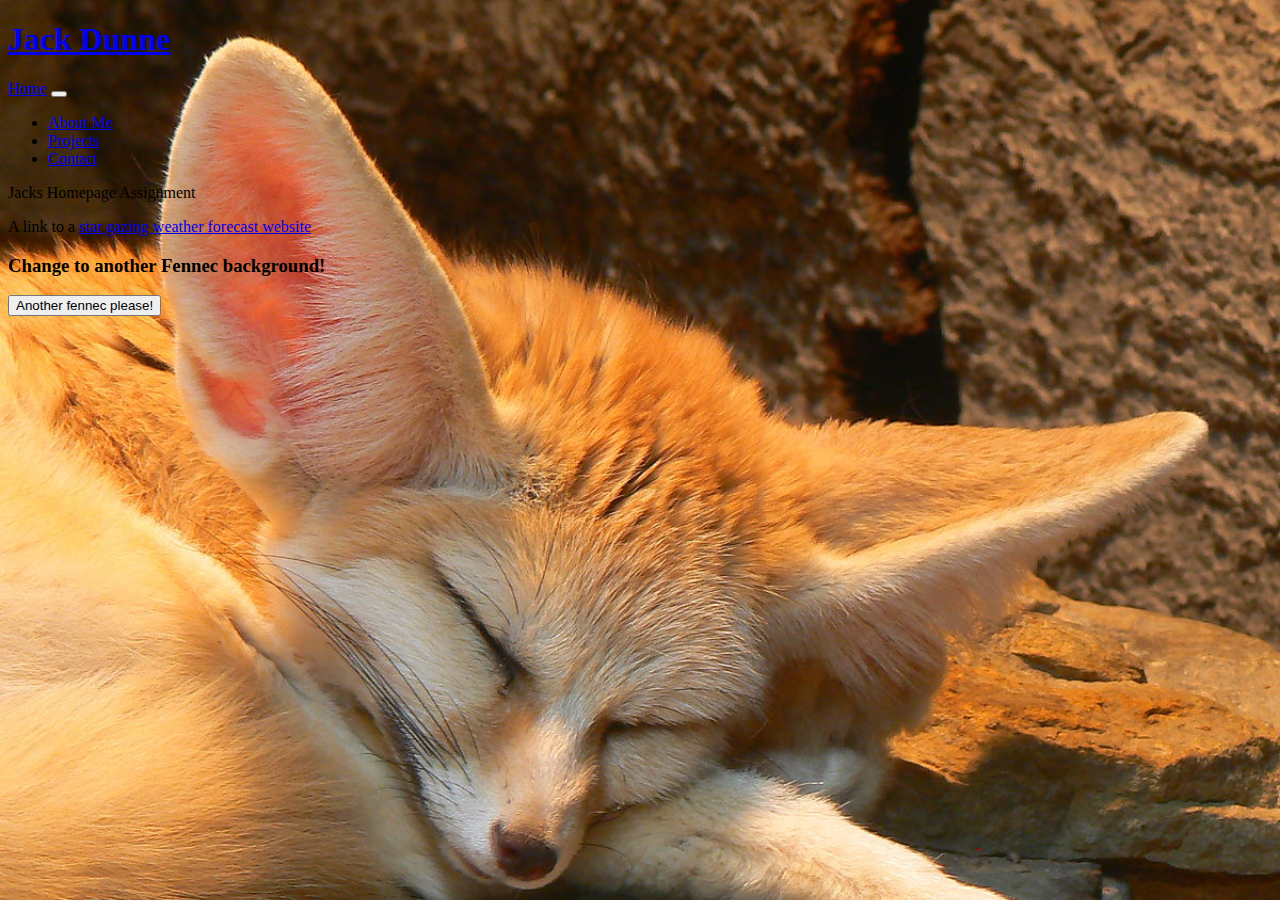
<file: CS50 intro/problems/homepage/index.html>
<!DOCTYPE html>

<html lang="en">
    <head>
        <link href="https://cdn.jsdelivr.net/npm/bootstrap@5.0.2/dist/css/bootstrap.min.css" rel="stylesheet" integrity="sha384-EVSTQN3/azprG1Anm3QDgpJLIm9Nao0Yz1ztcQTwFspd3yD65VohhpuuCOmLASjC" crossorigin="anonymous">
        <script src="https://cdn.jsdelivr.net/npm/bootstrap@5.0.2/dist/js/bootstrap.bundle.min.js" integrity="sha384-MrcW6ZMFYlzcLA8Nl+NtUVF0sA7MsXsP1UyJoMp4YLEuNSfAP+JcXn/tWtIaxVXM" crossorigin="anonymous"></script>
        <link href="styles.css" rel="stylesheet">
        <title>Jack Dunne</title>
        <meta name="viewport" content="initial-scale=1, width=device-width">
        <script src="script.js" type="text/javascript"></script>

    </head>


    <body>
    <h1><a href="index.html">Jack Dunne</a></h1>


    <nav class="navbar navbar-expand-lg navbar-light bg-light">
  <div class="container-fluid">
    <a class="navbar-brand" href="index.html">Home</a>
    <button class="navbar-toggler" type="button" data-bs-toggle="collapse" data-bs-target="#navbarSupportedContent" aria-controls="navbarSupportedContent" aria-expanded="false" aria-label="Toggle navigation">
      <span class="navbar-toggler-icon"></span>
    </button>
    <div class="collapse navbar-collapse" id="navbarSupportedContent">
      <ul class="navbar-nav me-auto mb-2 mb-lg-0">
        <li class="nav-item">
          <a class="nav-link active" aria-current="page" href="About.html">About Me</a>
        </li>
        <li class="nav-item">
          <a class="nav-link" href="Projects.html">Projects</a>
        </li>
        <li class="nav-item">
          <a class="nav-link" href="Contact.html">Contact</a>
        </li>
      </ul>
    </div>
  </div>
</nav>

<p>  Jacks Homepage Assignment </p>
<p>  A link to a <a href="https://clearoutside.com/forecast/54.02/-9.43"> star gazing weather forecast website </a> </p>



<h3> Change to another Fennec background!</h3>
  <button onclick="changeimage();">Another fennec please!</button>



    </body>
</html>
</file>
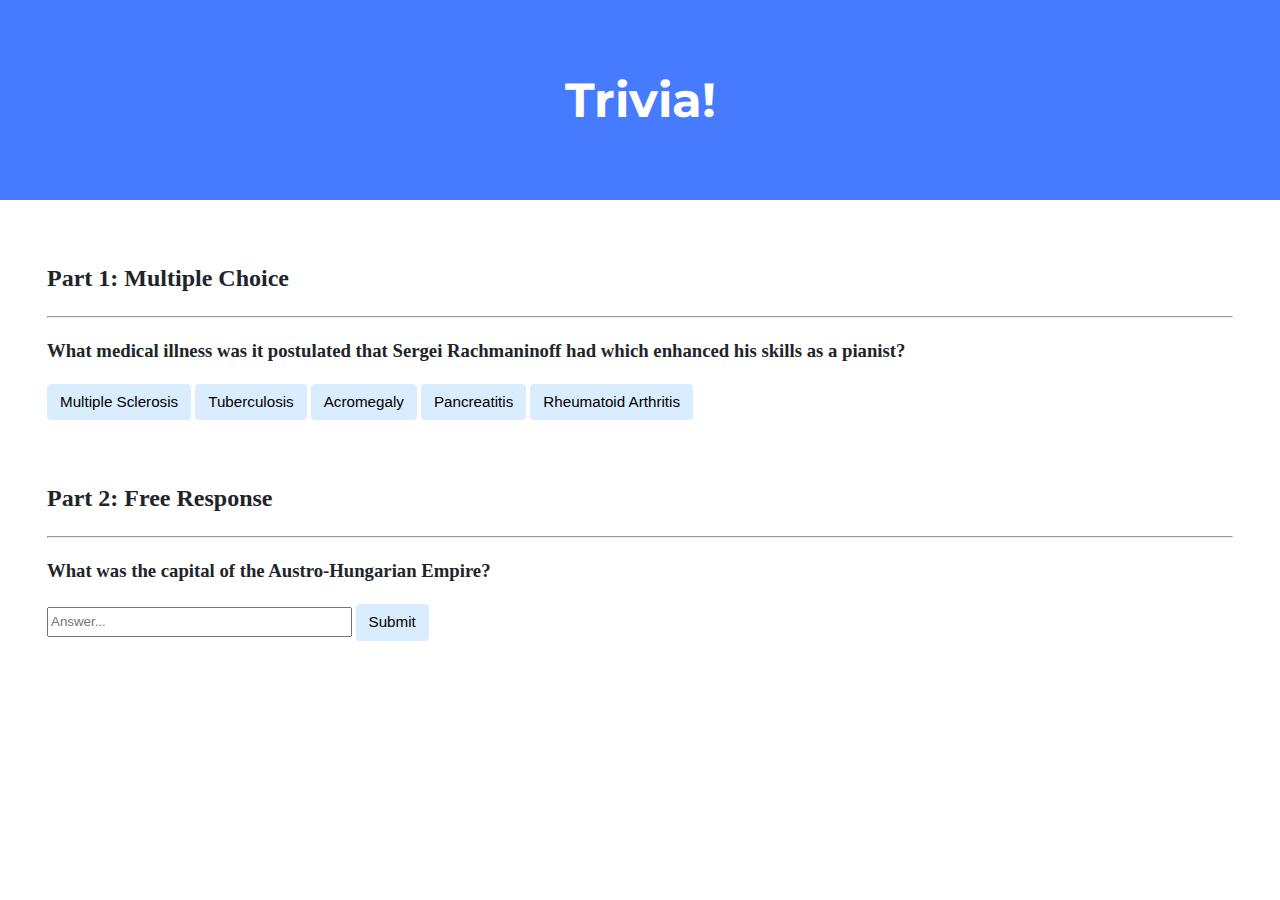
<file: CS50 intro/problems/trivia/index.html>
<!DOCTYPE html>

<html lang="en">
    <head>
        <link href="https://fonts.googleapis.com/css2?family=Montserrat:wght@500&display=swap" rel="stylesheet">
        <link href="styles.css" rel="stylesheet">
        <title>Trivia!</title>
        <script>
            // TODO: Add code to check answers to questions
            function TurnRed1(color)
            {
            document.getElementById('button1').style.backgroundColor = color;
            document.querySelector("#message").textContent = 'INCORRECT!';

            }

            function TurnRed2(color)
            {
            document.getElementById('button2').style.backgroundColor = color;
            document.querySelector("#message").textContent = 'INCORRECT!';

            }
            function TurnRed4(color)
            {
            document.getElementById('button4').style.backgroundColor = color;
            document.querySelector("#message").textContent = 'INCORRECT!';

            }

            function TurnRed5(color)
            {
            document.getElementById('button5').style.backgroundColor = color;
            document.querySelector("#message").textContent = 'INCORRECT!';
            }

            function TurnGreen(color)
            {
            document.getElementById('button3').style.backgroundColor = color;
            document.querySelector("#message").textContent = 'CORRECT!';
            }



            function free_response()
            {
            let answer = document.querySelector("#free_answer").value
                if (answer == 'Vienna')
                {
                document.getElementById('free_answer').style.backgroundColor = 'green';
                document.querySelector("#free_message").textContent = 'CORRECT!';
                }
                else
                {
                document.getElementById('free_answer').style.backgroundColor = 'red';
                document.querySelector("#free_message").textContent = 'INCORRECT!';                }
            }

        </script>
    </head>
    <body>
        <div class="header">
            <h1>Trivia!</h1>
        </div>

        <div class="container">
            <div class="section">
                <h2>Part 1: Multiple Choice </h2>
                <hr>
                <!-- TODO: Add multiple choice question here -->
                    <h3>What medical illness was it postulated that Sergei Rachmaninoff had which enhanced his skills as a pianist?</h3>
                        <button id="button1" onClick="TurnRed1('red');">Multiple Sclerosis</button>
                        <button id="button2" onClick="TurnRed2('red');">Tuberculosis</button>
                        <button id="button3" onClick="TurnGreen('green');">Acromegaly</button>
                        <button id="button4" onClick="TurnRed4('red');">Pancreatitis</button>
                        <button id="button5" onClick="TurnRed5('red');">Rheumatoid Arthritis</button>
                        <p id=message> </p>
                    <!-- button should turn red if incorrect, and writing 'incorrect' benath the button -->


            </div>

            <div class="section">
                <h2>Part 2: Free Response</h2>
                <hr>
                <!-- TODO: Add free response question here -->
                    <h3>What was the capital of the Austro-Hungarian Empire?</h3>
                        <form onsubmit="free_response(); return false;">
                            <input name="q" type="text" placeholder="Answer..." id="free_answer">
                            <input type="submit">
                            <p id=free_message> </p>
                        </form>

            </div>
        </div>
    </body>
</html>
</file>
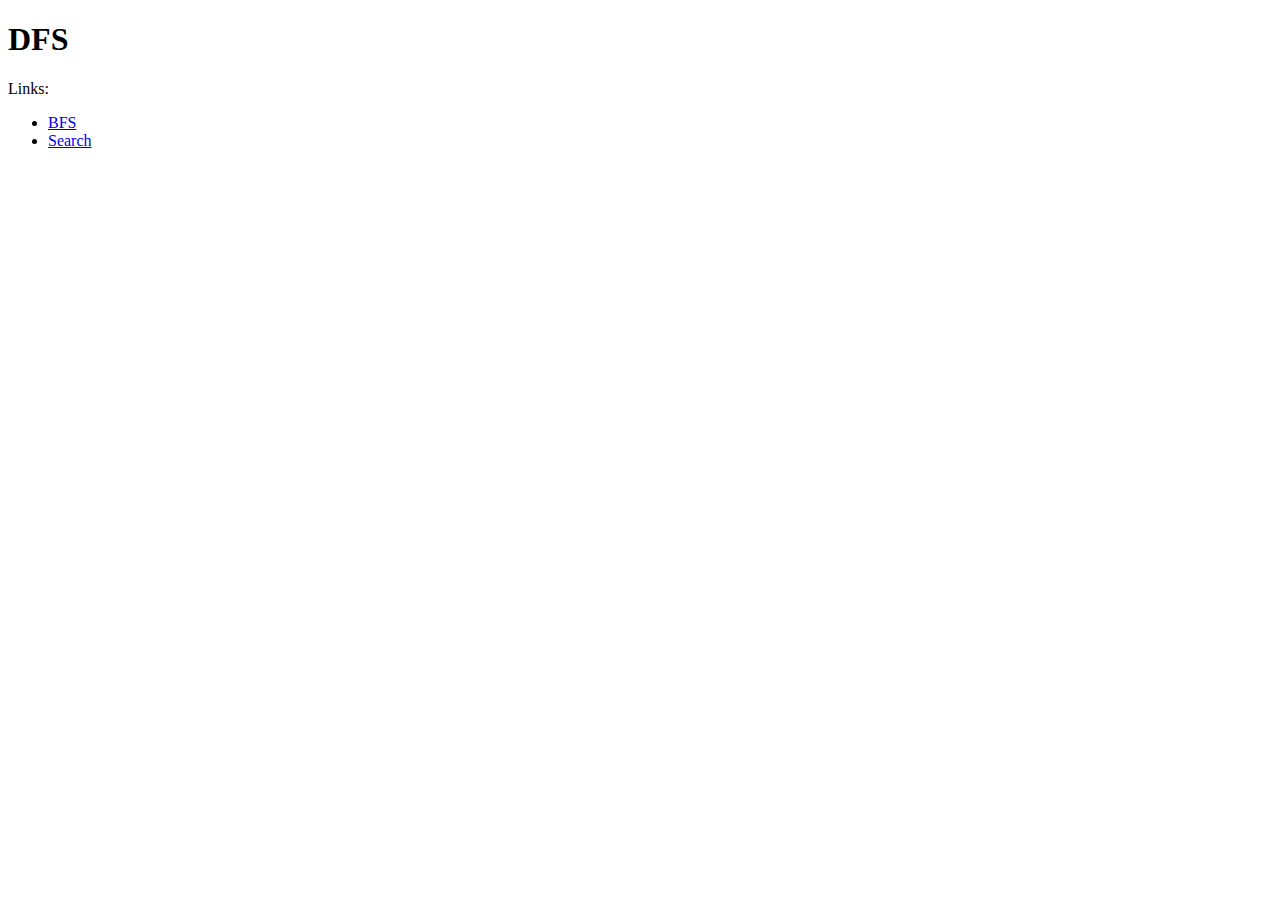
<file: CS50 AI/pagerrank/corpus1/dfs.html>
<!DOCTYPE html>
<html lang="en">
    <head>
        <title>DFS</title>
    </head>
    <body>
        <h1>DFS</h1>

        <div>Links:</div>
        <ul>
            <li><a href="bfs.html">BFS</a></li>
            <li><a href="search.html">Search</a></li>
        </ul>
    </body>
</html>
</file>
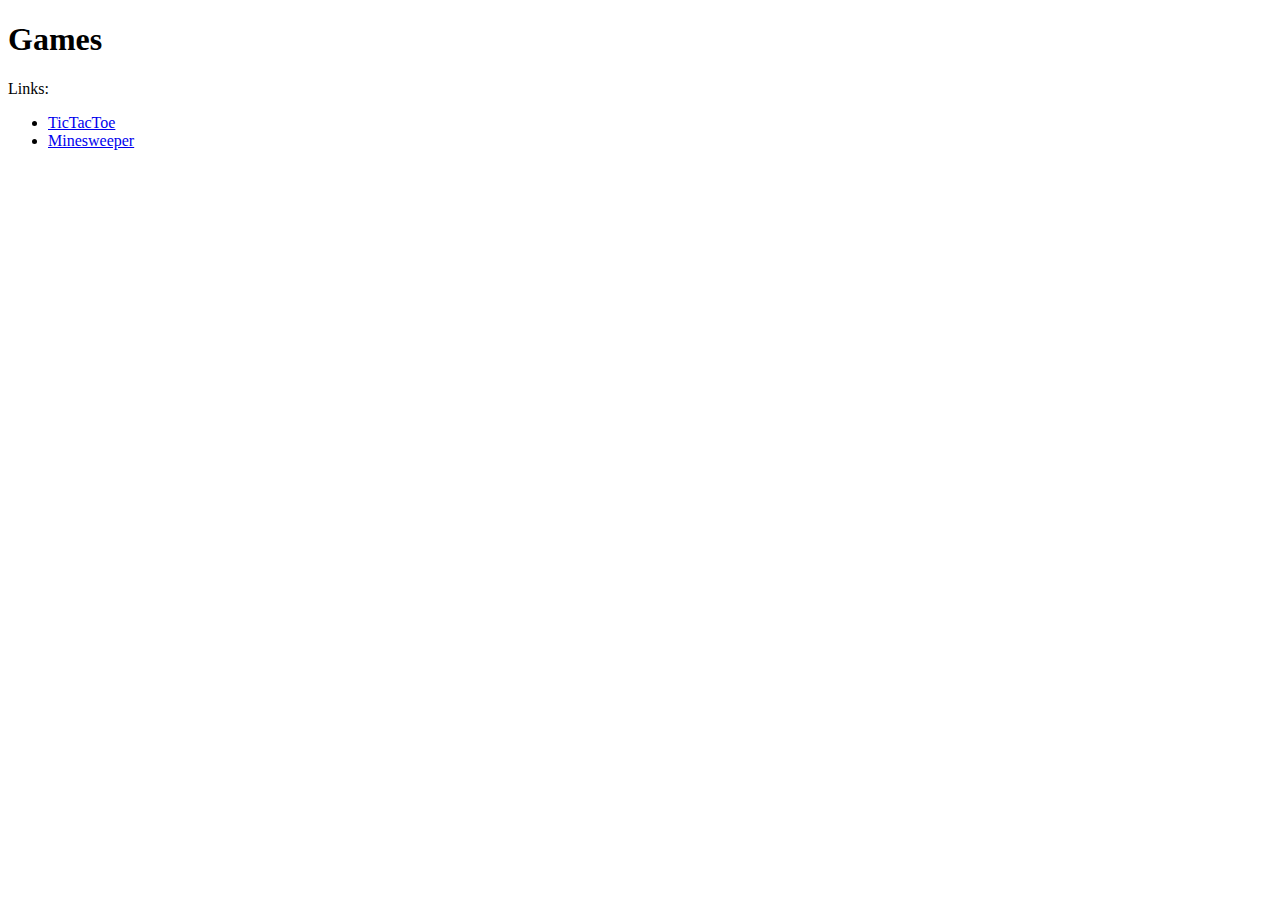
<file: CS50 AI/pagerrank/corpus1/games.html>
<!DOCTYPE html>
<html lang="en">
    <head>
        <title>Games</title>
    </head>
    <body>
        <h1>Games</h1>

        <div>Links:</div>
        <ul>
            <li><a href="tictactoe.html">TicTacToe</a></li>
            <li><a href="minesweeper.html">Minesweeper</a></li>
        </ul>
    </body>
</html>
</file>
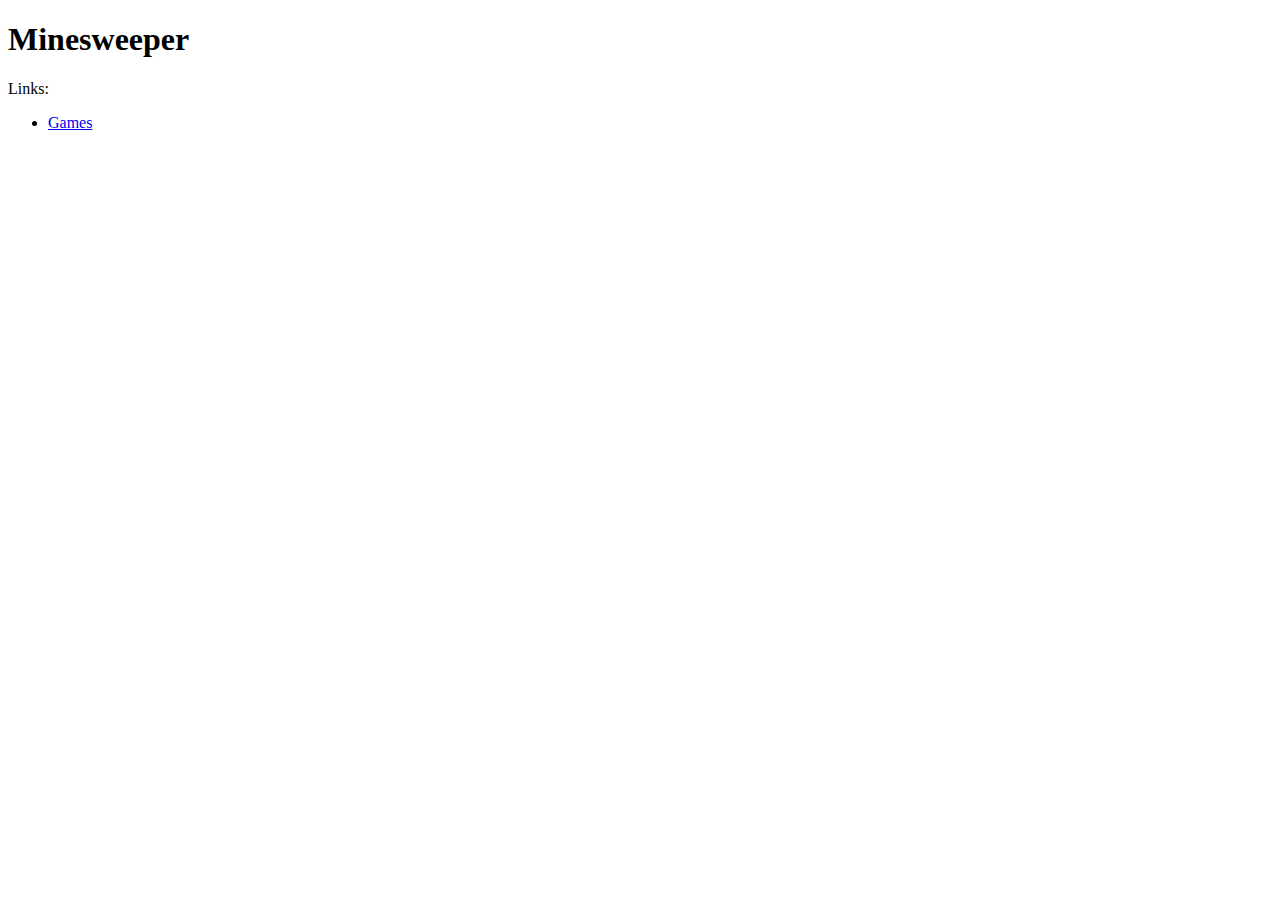
<file: CS50 AI/pagerrank/corpus1/minesweeper.html>
<!DOCTYPE html>
<html lang="en">
    <head>
        <title>Minesweeper</title>
    </head>
    <body>
        <h1>Minesweeper</h1>

        <div>Links:</div>
        <ul>
            <li><a href="games.html">Games</a></li>
        </ul>
    </body>
</html>
</file>
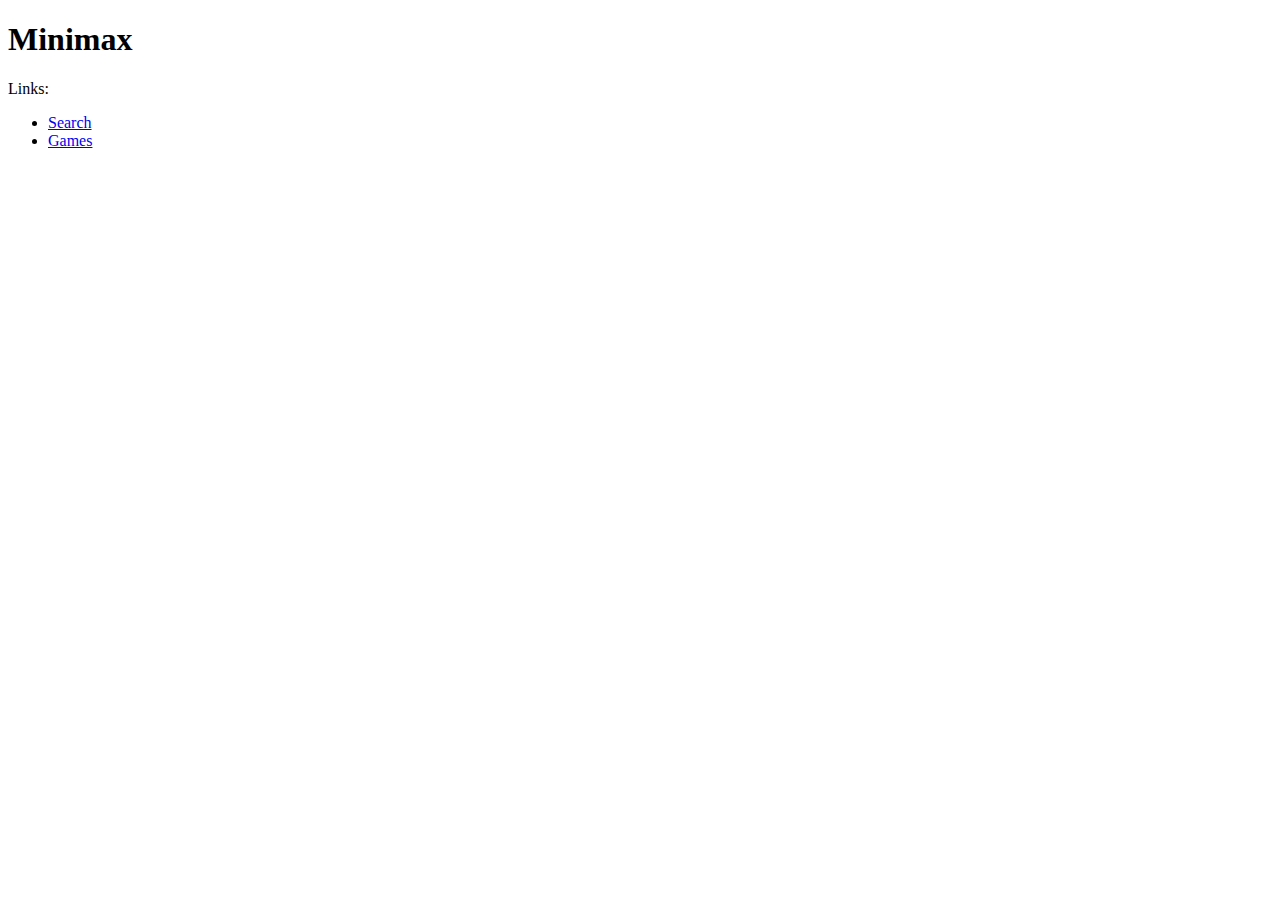
<file: CS50 AI/pagerrank/corpus1/minimax.html>
<!DOCTYPE html>
<html lang="en">
    <head>
        <title>Minimax</title>
    </head>
    <body>
        <h1>Minimax</h1>

        <div>Links:</div>
        <ul>
            <li><a href="search.html">Search</a></li>
            <li><a href="games.html">Games</a></li>
        </ul>
    </body>
</html>
</file>
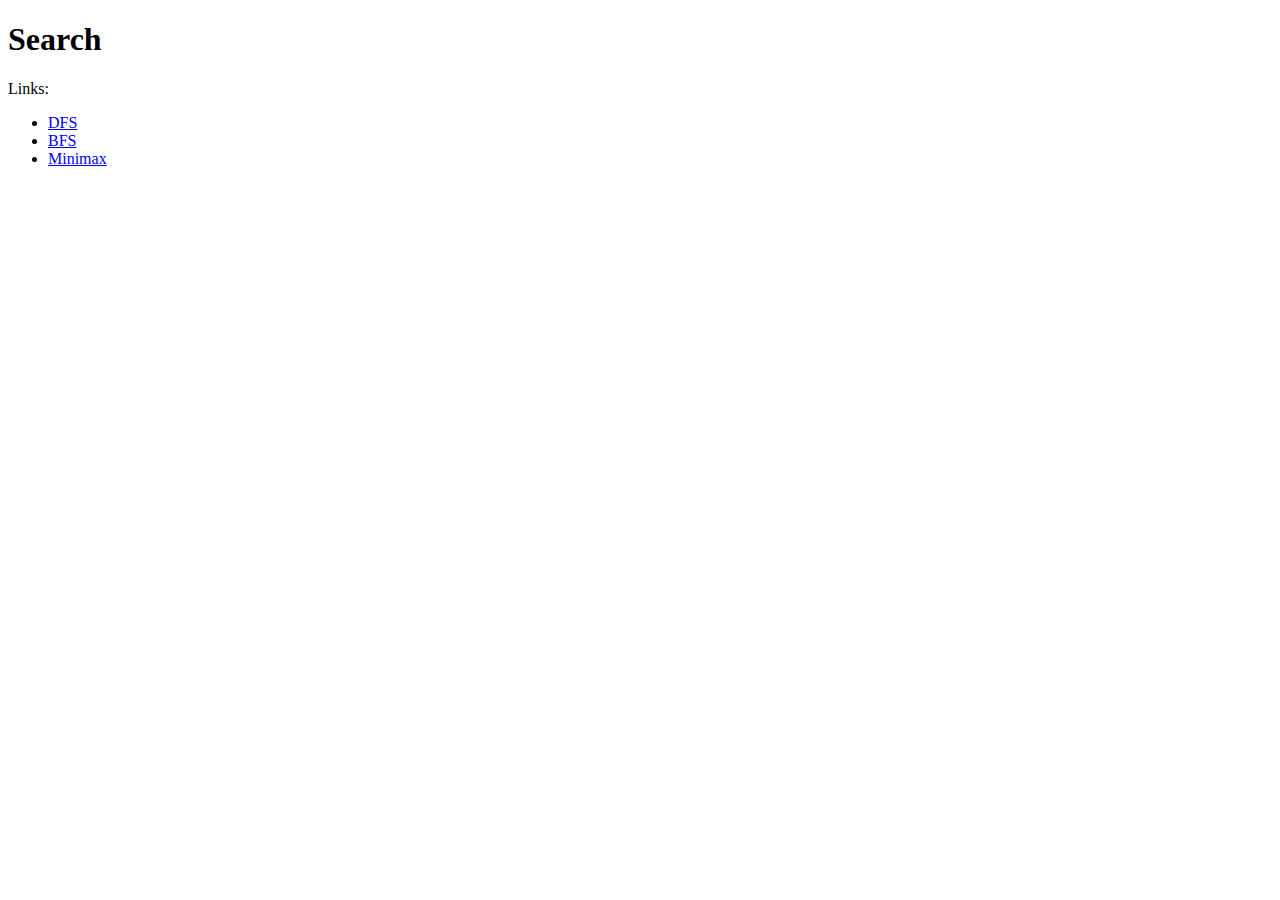
<file: CS50 AI/pagerrank/corpus1/search.html>
<!DOCTYPE html>
<html lang="en">
    <head>
        <title>Search</title>
    </head>
    <body>
        <h1>Search</h1>

        <div>Links:</div>
        <ul>
            <li><a href="dfs.html">DFS</a></li>
            <li><a href="bfs.html">BFS</a></li>
            <li><a href="minimax.html">Minimax</a></li>
        </ul>
    </body>
</html>
</file>
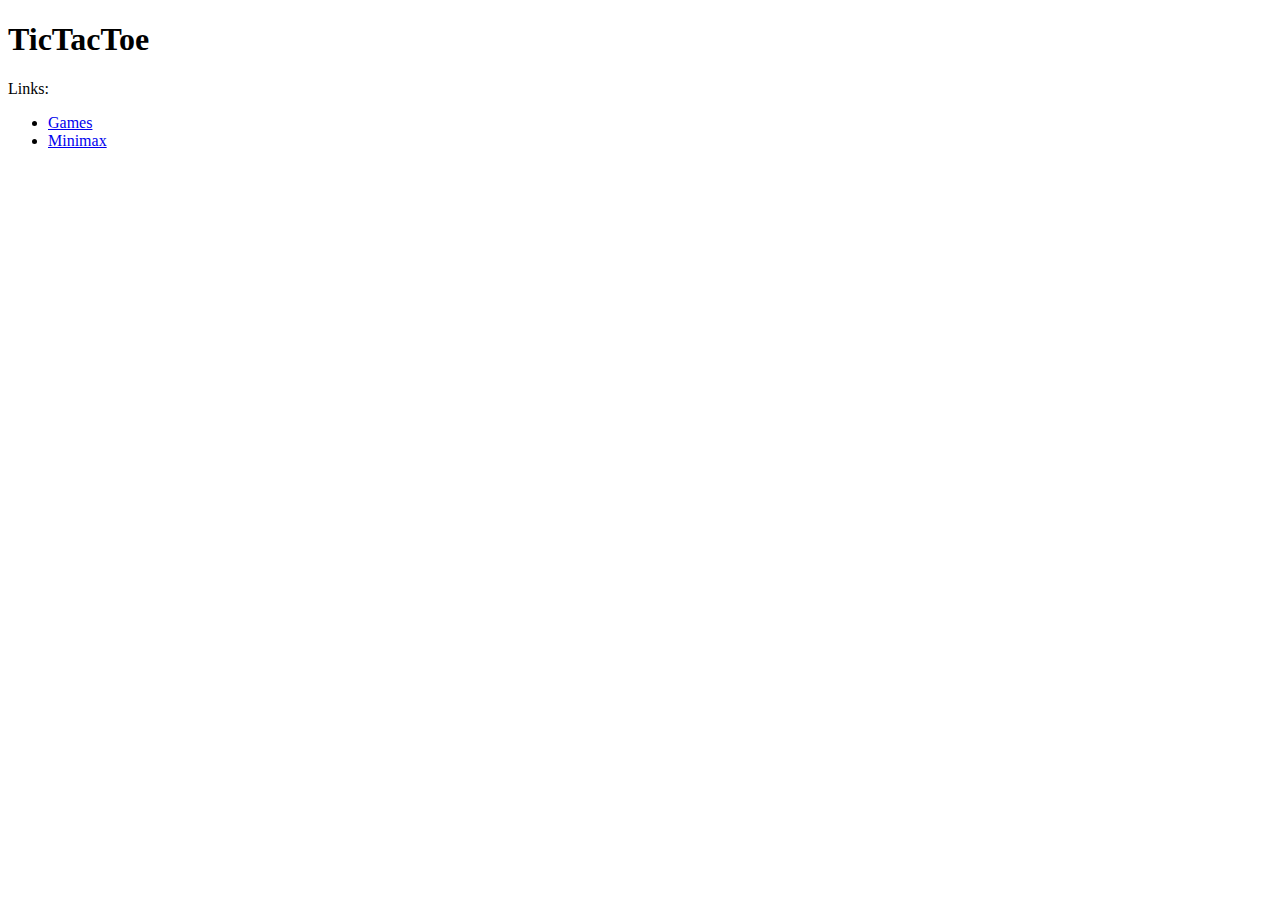
<file: CS50 AI/pagerrank/corpus1/tictactoe.html>
<!DOCTYPE html>
<html lang="en">
    <head>
        <title>TicTacToe</title>
    </head>
    <body>
        <h1>TicTacToe</h1>

        <div>Links:</div>
        <ul>
            <li><a href="games.html">Games</a></li>
            <li><a href="minimax.html">Minimax</a></li>
        </ul>
    </body>
</html>
</file>
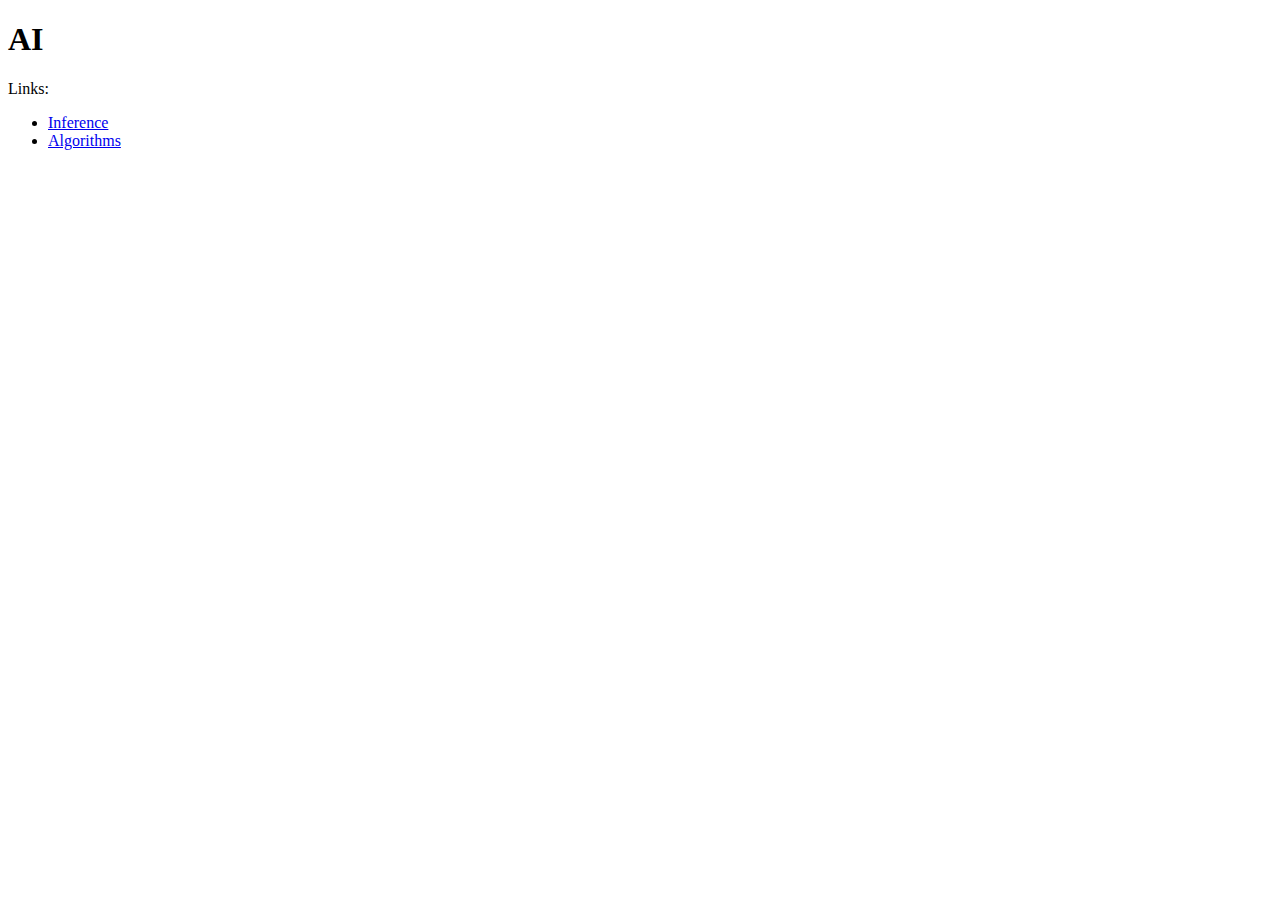
<file: CS50 AI/pagerrank/corpus2/ai.html>
<!DOCTYPE html>
<html lang="en">
    <head>
        <title>AI</title>
    </head>
    <body>
        <h1>AI</h1>

        <div>Links:</div>
        <ul>
            <li><a href="inference.html">Inference</a></li>
            <li><a href="algorithms.html">Algorithms</a></li>
        </ul>
    </body>
</html>
</file>
<file: CS50 intro/problems/homepage/styles.css>
body {
	background-image: url("Fennec.jpg");
	background-repeat: no-repeat;
	background-size: cover;

}
</file>
<file: CS50 intro/problems/trivia/styles.css>
body {
    background-color: #fff;
    color: #212529;
    font-size: 1rem;
    font-weight: 400;
    line-height: 1.5;
    margin: 0;
    text-align: left;
}

.container {
    margin-left: auto;
    margin-right: auto;
    padding-left: 15px;
    padding-right: 15px;
}

.header {
    background-color: #477bff;
    color: #fff;
    margin-bottom: 2rem;
    padding: 2rem 1rem;
    text-align: center;
}

.section {
    padding: 0.5rem 2rem 1rem 2rem;
}

.section:hover {
    background-color: #f5f5f5;
    transition: color 2s ease-in-out, background-color 0.15s ease-in-out;
}

h1 {
    font-family: 'Montserrat', sans-serif;
    font-size: 48px;
}

button, input[type="submit"] {
    background-color: #d9edff;
    border: 1px solid transparent;
    border-radius: 0.25rem;
    font-size: 0.95rem;
    font-weight: 400;
    line-height: 1.5;
    padding: 0.375rem 0.75rem;
    text-align: center;
    transition: color 0.15s ease-in-out, background-color 0.15s ease-in-out, border-color 0.15s ease-in-out, box-shadow 0.15s ease-in-out;
    vertical-align: middle;
}


input[type="text"] {
    line-height: 1.8;
    width: 25%;
}

input[type="text"]:hover {
    background-color: #f5f5f5;
    transition: color 2s ease-in-out, background-color 0.15s ease-in-out;
}
</file>
